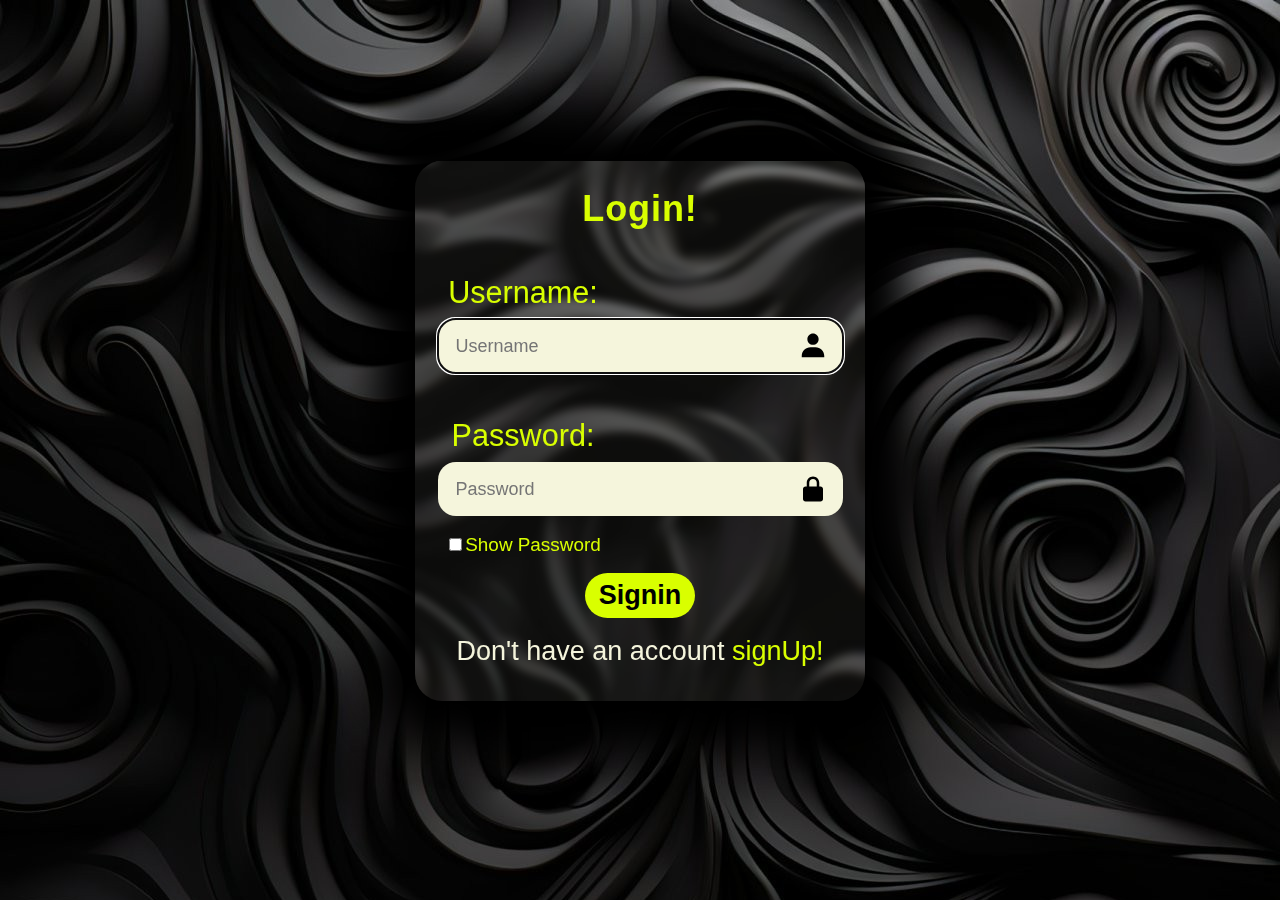
<file: sigh/signin/index.html>
<!DOCTYPE html>
<html lang="en">
<head>
    <meta charset="UTF-8">
    <meta name="viewport" content="width=device-width, initial-scale=1.0">
    <link rel="stylesheet" href="style.css">
    <link rel="icon" type="image/x-icon" href="black.png">
    <script src="up.js" defer></script>
    <title>Login</title>
</head>
<body>
    <div class="rect brect">
        <span class="logintxt">Login!</span><br>
        <form action="get">
        <div class="upt">Username:</div>
        <input type="text" autofocus id="un" required name="username" class="up" placeholder="Username"><br>
        <div class="upt">Password:</div>
        <input type="password" id="pw" required  name="password"  class="up" placeholder="Password"><br>
        <div id="spwd"><input type="checkbox" onclick="myFunction()">Show Password</div> <br>
        <button type="submit" class="signin">Signin</button><br>
        <div class="dha">Don't have an account <a href="C:\Users\podis\OneDrive\Desktop\Monsters rack\mynewpro\front-end\signup\index.html" target="_blank">signUp!</a></div>
        </form>
    </div>
</body>
</html>
</file>
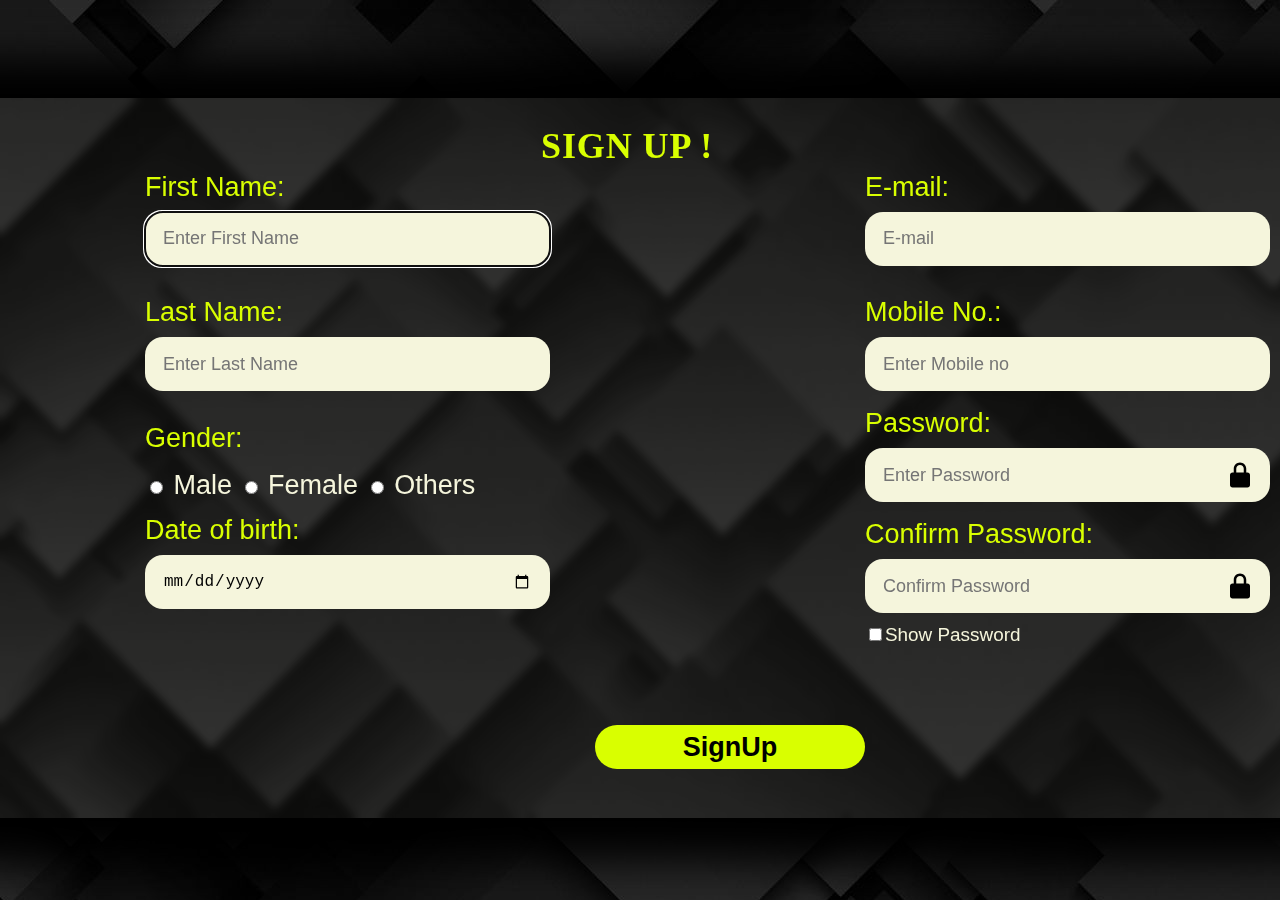
<file: sigh/signup/index.html>
<!DOCTYPE html>
<html lang="en">
<head>
    <meta charset="UTF-8">
    <meta name="viewport" content="width=device-width, initial-scale=1.0">
    <title>signUp</title>
    <link rel="stylesheet" href="style.css">
    <link rel="icon" href="try2.png" type="image/x-icon">
    <script src="signu.js" defer></script>
</head>
<body>
    <div class="rect ">
        <div class="kal"><span class="logintxt">SIGN UP !</span></div>
        <form class="formele" action="get">
            <div class="perin">
                <div class="upt fn">First Name:</div>
                <input type="text" autofocus id="un1" required name="username1" class="up" placeholder="Enter First Name">
                <div class="upt">Last Name:</div>
                <input type="text" autofocus id="un2" required name="username2" class="up" placeholder="Enter Last Name"><br>
                <div class="upt">Gender:</div>
                    <input  type="radio" class="gen" id="gender1" name="gender" value="Male" />
                    <label  for="gender1" class="gen">Male</label>
                    <input  type="radio"  class="gen" id="gender2" name="gender" value="Female" />
                    <label  for="gender2" class="gen">Female</label>
                    <input  type="radio"  class="gen" id="gender3" name="gender" value="Others" />
                    <label  for="gender3" class="gen">Others</label><br>
                <div class="upt dob">Date of birth:</div>
                <input class="up " type="date" name="date" id="date">
            </div>
            <div class="uin">
                <div class="upt ">E-mail:</div>
                <input type="email" name="email" id="email" placeholder="E-mail" class="up"><br>
                <div class="upt ">Mobile No.:</div>
                <input type="tel" class="up" placeholder="Enter Mobile no" name="phone" id="phone">
                <div class="upt ord ">Password:</div>
                <input type="password" id="pw" required  name="password"  class="up jsk" placeholder="Enter Password"><br>
                <div class="upt ord">Confirm Password:</div>
                <input type="password" id="pwc" required  name="password"  class="up jsk" placeholder="Confirm Password"><br>
                <div id="spwd" ><input type="checkbox" onclick="myFunction()">Show Password</div> <br>
            </div>
            
                <button type="submit" class="signup">SignUp</button>
        </form>
    </div>
</body>
</html>
</file>
<file: sigh/signin/style.css>
*{
    border: 0;
    padding: 0;
    box-sizing: border-box;
}
body{
    background-image:url("aesthetic_black_aesthetic_pattern_circles_swirl_abstraction_hd_abstract-1920x1080.jpg");
    display: flex;
    background-size: auto;
    background-repeat: no-repeat;
    justify-content: center;
    align-items: center;
    
}
.rect{
    font-family:'Lucida Sans', 'Lucida Sans Regular', 'Lucida Grande', 'Lucida Sans Unicode', Geneva, Verdana, sans-serif ;
    background-color: rgba(83, 82, 78, 0.147);
    display: inline-block;
    width: 50vh;
    height:60vh;
    align-items: center;
    justify-content: center;
    text-align: center;
    border-radius: 3vh;
    font-size: 4vh;
    margin-top: 17vh;
    backdrop-filter: blur(0.5vh);
    box-shadow: 0px 0px 40px 40px #000000;

}
.logintxt{
    position: relative;
    top:3vh;
    font-weight: bold;
    color: rgb(217, 255, 0);
    letter-spacing: 0.1vh;
}
.up{
    position: relative;
    top:3vh;
    width: 45vh;
    height:6vh;
    border-radius: 2vh;
    font-size: large;
    margin-top: 1vh;
    padding: 2vh;
    background-color: beige;
}
.upt{
    position: relative;
    top: 3vh;
    left: -13vh;
    font-size: 3.4vh;
    padding-top: 5vh;
    color: rgb(217, 255, 0);
    
}
.signin{
    position: relative;
    top:2vh;
    border-radius: 3vh;
    padding: 0.8vh 1.5vh;
    font-size: 3vh;
    font-weight: bold;
    background-color: rgb(217, 255, 0);
    cursor: pointer;
}
.signin:hover{
    background-color:black ;
    color:rgb(217, 255, 0);
    box-shadow:rgb(217, 255, 0);
    transition: all ease 0.5s;
}
.dha{
    position: relative;
    font-size: 3vh;
    top:4vh;
    color:beige
}
a{
    text-decoration: none;
    color:  rgb(217, 255, 0) ;
}
a:hover{
    color: rgb(217, 255, 0);
    background-color: black;
    padding: 1vh;
    border-radius: 2vh;
    transition: all ease 0.5s;
}
#un{
    position: relative;
    background-image: url("user-solid-24.png");
    background-repeat: no-repeat;
    background-position-y: center;
    background-position-x:40vh ;
}
#pw{
    position: relative;
    background-image: url("lock-alt-solid-24.png");
    background-repeat: no-repeat;
    background-position-y: center;
    background-position-x:40vh ;
}
#spwd{
    top:5vh;
    left: -13vh;
    position: relative;
    font-size: 2.1vh;
    color:rgb(217, 255, 0) ;
}
</file>
<file: sigh/signup/style.css>
:root{
    --yellow:rgb(217, 255, 0);
}
@import url('https://fonts.googleapis.com/css2?family=Black+Ops+One&family=Poppins:wght@200&display=swap');

*{
    border: 0;
    padding: 0;
    box-sizing: border-box;
}
body{
    background-image:url("black_squares_geometric_boxes_art_shapes_hd_black-1920x1080.jpg");
    display: flex;
    background-size: auto;
    background-repeat: no-repeat;
    justify-content: center;
    align-items: center;
    font-family:'Lucida Sans', 'Lucida Sans Regular', 'Lucida Grande', 'Lucida Sans Unicode', Geneva, Verdana, sans-serif ;
}
.rect{
    backdrop-filter: blur(0.5vh);
    box-shadow: 0px 0px 40px 40px #000000;
    background-color: rgba(83, 82, 78, 0.147);
    display: inline-block;
    border-radius: 3vh;
    width: 170vh;
    height:80vh;
    align-items: center;
    justify-content: center;
    text-align: left;
    font-size: 3vh;
    margin-top: 10vh;
    position: relative;
}
.formele {
    display: grid;
    justify-content: space-around;
    grid-template-columns:30vh 50vh 30vh 50vh 25vh;
    grid-template-rows: 65vh 65vh 65vh 65vh 65vh;
    height: 56vh;
}
.perin{
    grid-row-start: 1;
    grid-column-start: 2;
}
.uin{
    border:5vh;
    grid-row-start: 1;
    grid-column-start: 4;
}
.logintxt{
    position: relative;
    top:3vh;
    left: 74vh;
    font-family: sans-serif;
    font-weight: bold;
    font-size: 4vh;
    font-family: url;
    color: rgb(217, 255, 0);
    letter-spacing: 0.1vh;
}
.upt{
    position: relative;
    font-size: 3vh;
    padding-top: 3.5vh;
    color: rgb(217, 255, 0);
}
.up{
    position: relative;
    width: 45vh;
    height:6vh;
    border-radius: 2vh;
    font-size: large;
    margin-top: 1vh;
    padding: 2vh;
    background-color: beige;
}
.gen{
    color:beige;
    margin-top: 3vh;
}
.signup{
    border-radius: 3vh;
    padding: 0.8vh 1.5vh;
    font-size: 3vh;
    font-weight: bold;
    background-color: rgb(217, 255, 0);
    cursor: pointer;
    height: 4.9vh;
    position: relative;
    align-items: center;
    grid-row-start: 2;
    grid-column-start: 3;
}
.signup:hover{
    background-color:black ;
    color:rgb(217, 255, 0);
    box-shadow:rgb(217, 255, 0);
    transition: all ease 0.5s;
}
.ord{
    padding-top: 1.9vh;
}
#spwd{
    color:beige;
    margin-top: 1.2vh;
    font-size: 2.1vh;
}
.jsk{
        position: relative;
        background-image: url("lock-alt-solid-24.png");
        background-repeat: no-repeat;
        background-position-y: center;
        background-position-x:40vh ;
}
.dob{
    margin-top: -1.9vh;
}
</file>
